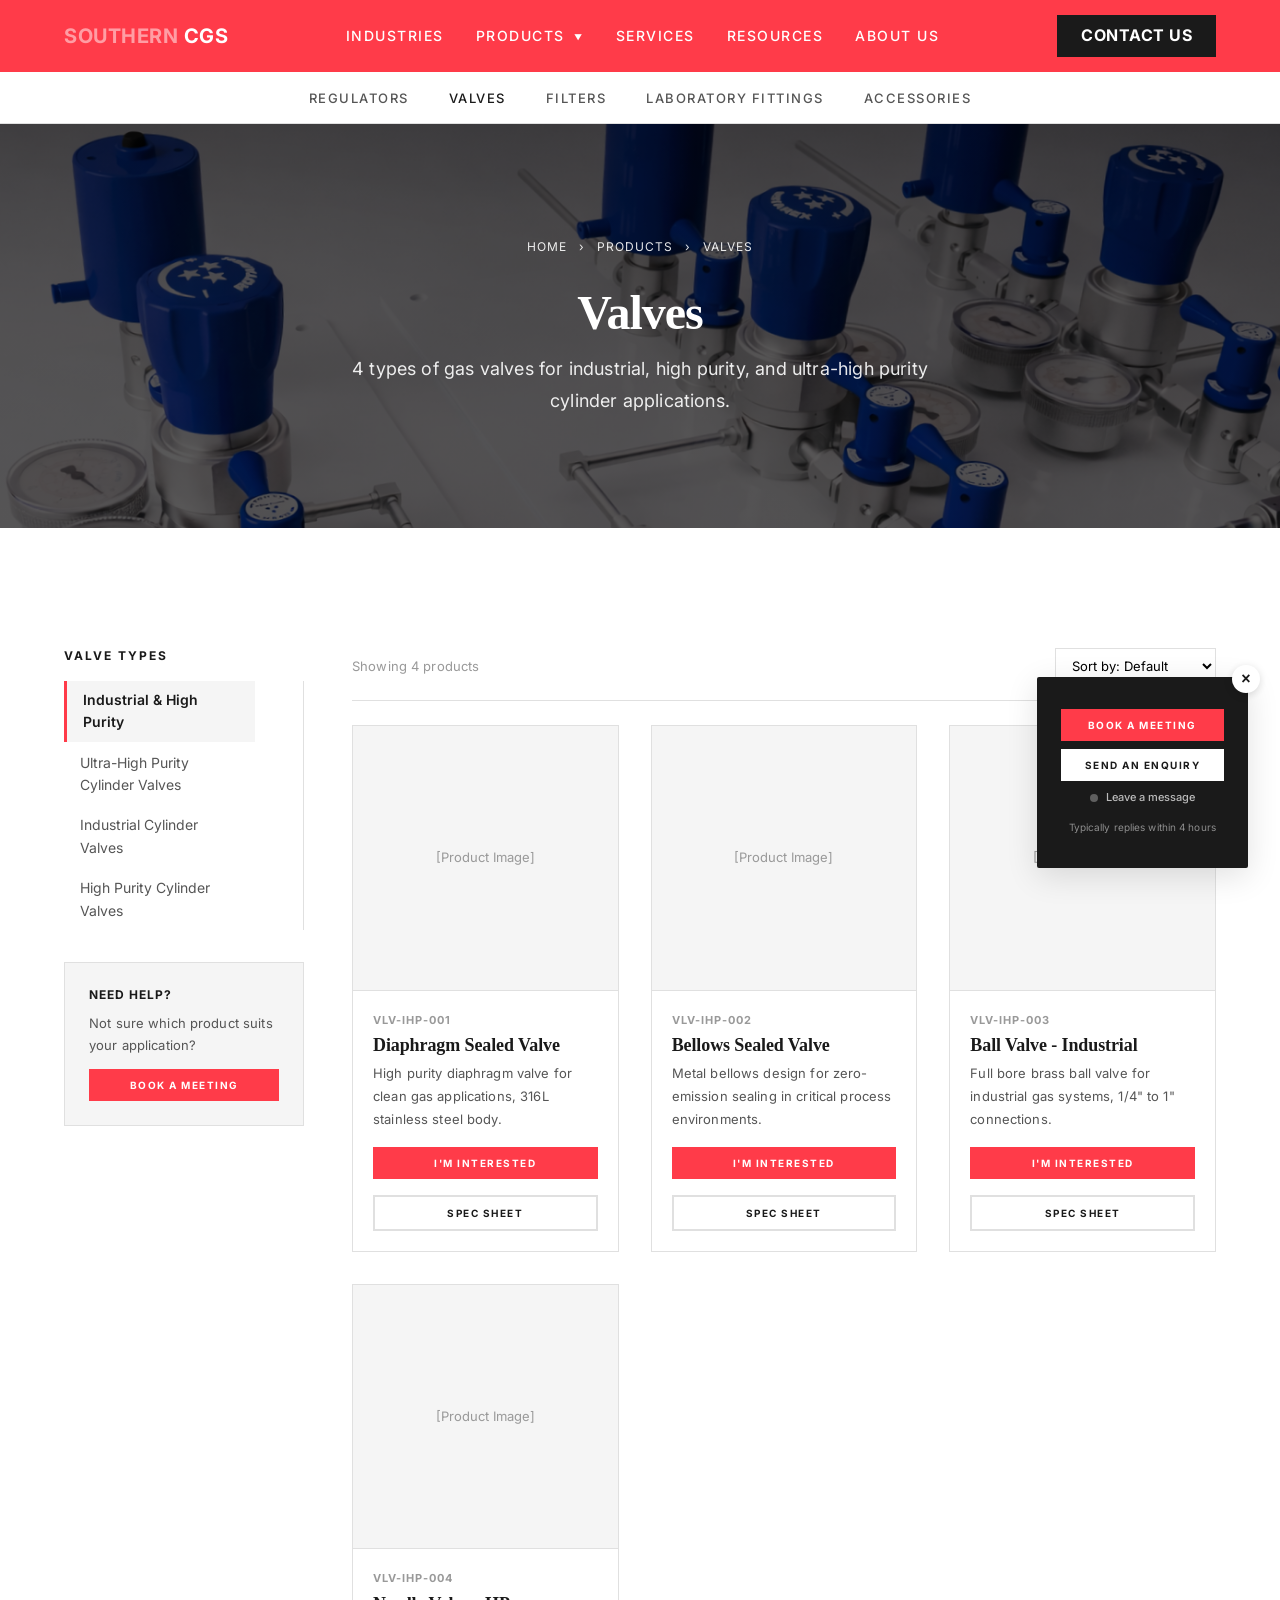
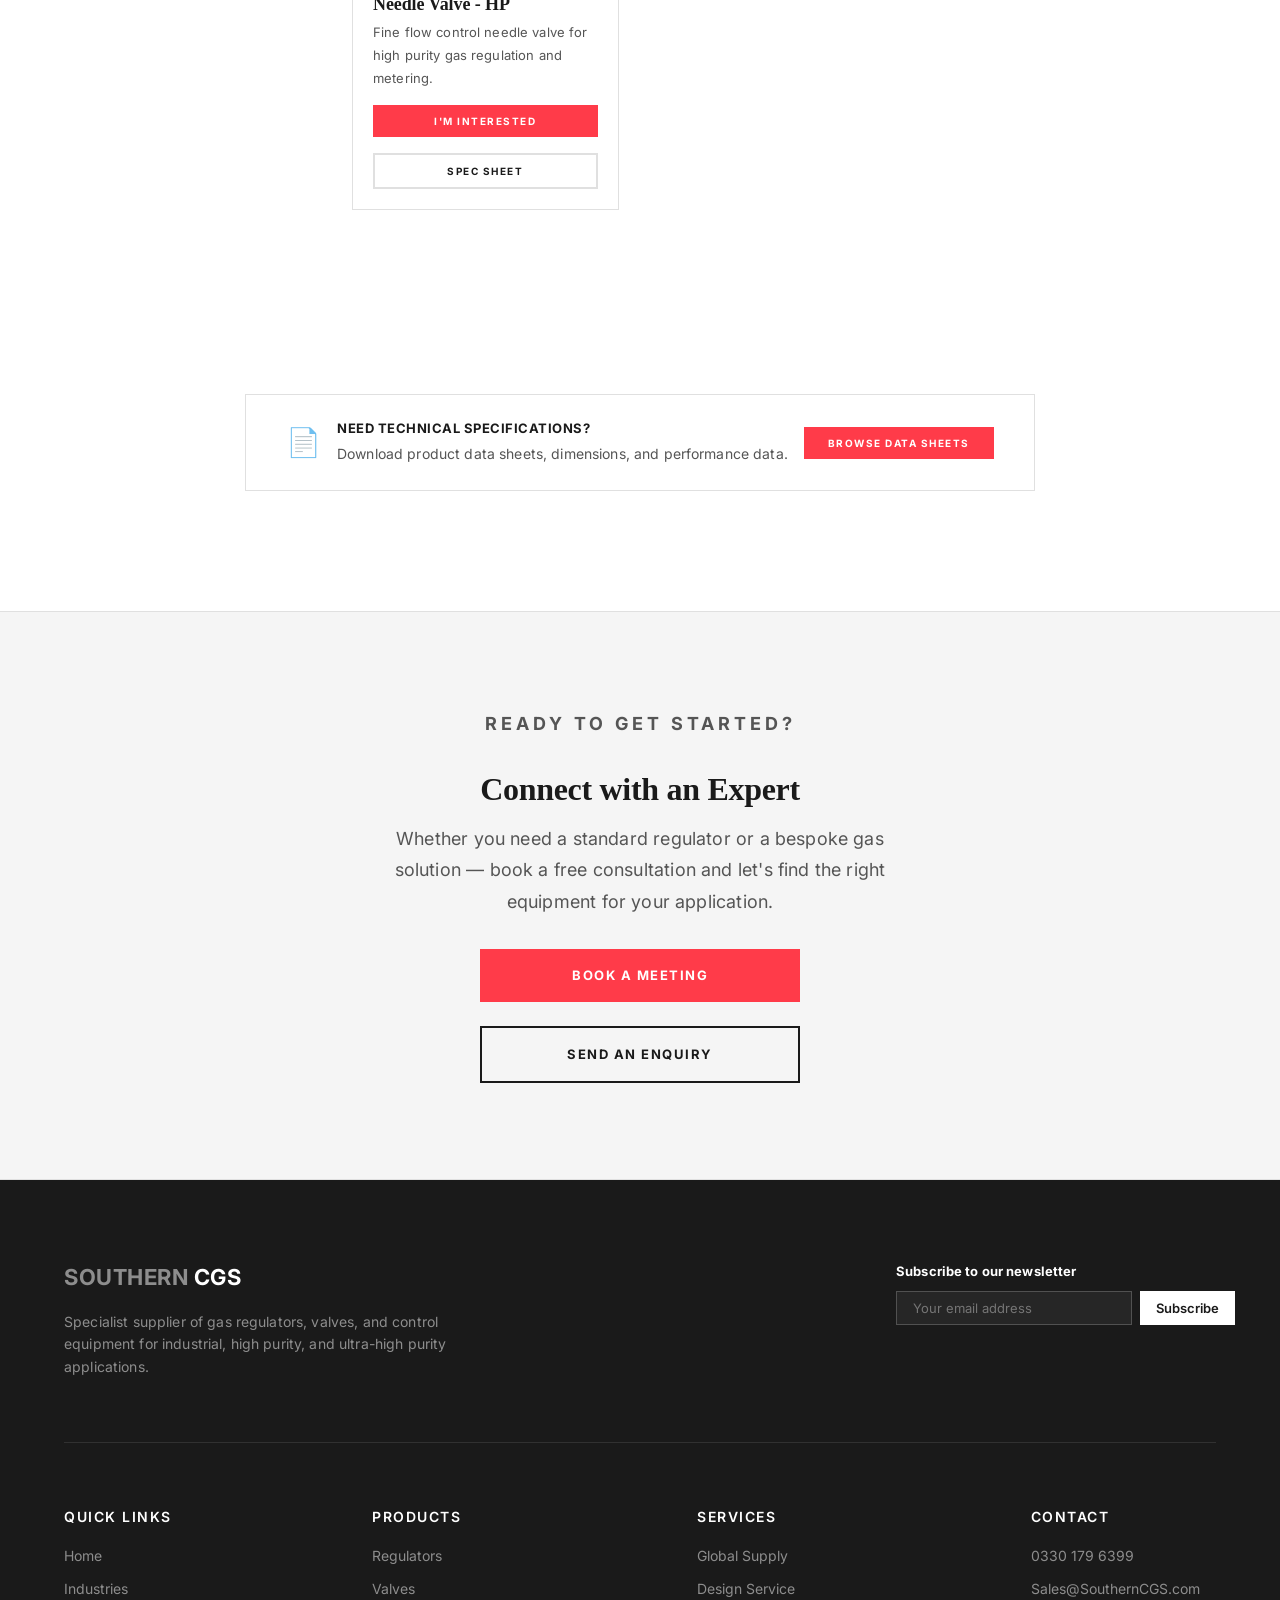
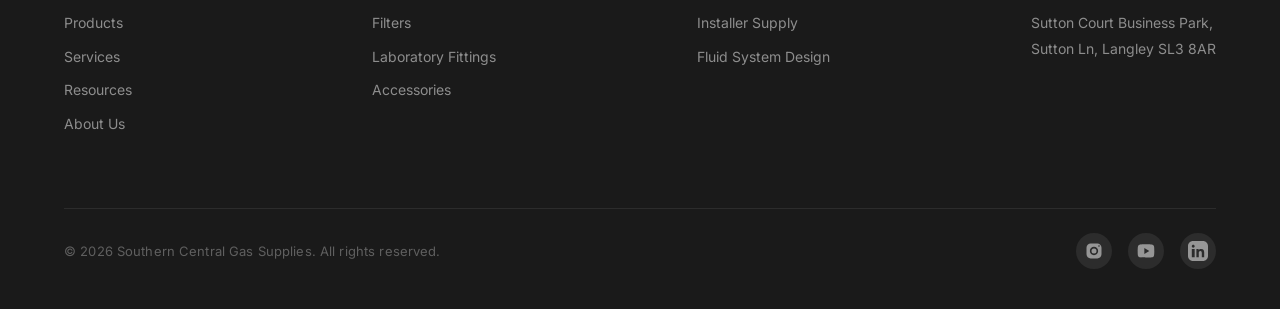
<file: pages/products/valves.html>
<!DOCTYPE html>
<html lang="en">
<head>
  <meta charset="UTF-8">
  <meta name="viewport" content="width=device-width, initial-scale=1.0">
  <link rel="icon" type="image/jpeg" href="/assets/images/favicon.jpg">
  <title>Southern CGS — Valves</title>
  <meta name="description" content="Industrial and ultra-high purity gas valves — line valves, ball valves, diaphragm valves, and cylinder valves from Southern CGS.">
  <link rel="stylesheet" href="/assets/css/styles.css">
  <link href="https://fonts.googleapis.com/css2?family=Inter:wght@400;500;600;700&display=swap" rel="stylesheet">
</head>
<body data-category="valves">

  <div id="nav-placeholder"></div>

  <!-- ========== PAGE HERO ========== -->
  <section class="page-hero" style="background-image:linear-gradient(rgba(0,0,0,0.65),rgba(0,0,0,0.65)),url('/assets/images/stock/uhp1.png');background-size:cover;background-position:center;color:var(--white);">
    <div class="container">
      <p class="breadcrumb"><a href="/">Home</a> <span>&rsaquo;</span> <a href="/pages/products/index.html">Products</a> <span>&rsaquo;</span> Valves</p>
      <h1>Valves</h1>
      <p>4 types of gas valves for industrial, high purity, and ultra-high purity cylinder applications.</p>
    </div>
  </section>

  <!-- ========== SUBCATEGORY GRID WITH SIDEBAR ========== -->
  <section class="section">
    <div class="container">
      <div class="product-layout" style="display:grid;grid-template-columns:240px 1fr;gap:48px;">

        <!-- Sidebar -->
        <aside>
          <h4 style="margin-bottom:16px;font-size:12px;letter-spacing:2px;">VALVE TYPES</h4>
          <ul style="list-style:none;" class="product-sidebar">
            <li class="active" data-filter="industrial-high-purity">Industrial &amp; High Purity</li>
            <li data-filter="uhp-cylinder">Ultra-High Purity Cylinder Valves</li>
            <li data-filter="industrial-cylinder">Industrial Cylinder Valves</li>
            <li data-filter="hp-cylinder">High Purity Cylinder Valves</li>
          </ul>
          <div style="margin-top:32px;padding:24px;border:1px solid var(--border-grey);background:var(--bg-light);">
            <h4 style="margin-bottom:8px;font-size:12px;letter-spacing:1px;">NEED HELP?</h4>
            <p style="font-size:13px;color:var(--med-grey);margin-bottom:12px;">Not sure which product suits your application?</p>
            <a href="/pages/contact.html" class="btn btn-sm btn-primary" style="width:100%;text-align:center;">Book a Meeting</a>
          </div>
        </aside>

        <!-- Product Grid -->
        <div>
          <div style="display:flex;justify-content:space-between;align-items:center;margin-bottom:24px;padding-bottom:16px;border-bottom:1px solid var(--border-grey);">
            <p class="product-count" style="font-size:13px;color:var(--light-grey);margin:0;">Showing 4 products</p>
            <select style="padding:8px 12px;border:1px solid var(--border-grey);font-size:13px;font-family:var(--font);background:var(--white);">
              <option value="default">Sort by: Default</option>
              <option value="az">Sort by: Name A-Z</option>
              <option value="za">Sort by: Name Z-A</option>
            </select>
          </div>
          <div class="grid-3 product-grid">
            <div class="card product-card-item" data-subcategory="industrial-high-purity" style="padding:0;">
              <div class="card-image" style="aspect-ratio:1;min-height:180px;">[Product Image]</div>
              <div style="padding:20px;">
                <p style="font-size:11px;color:var(--light-grey);margin-bottom:4px;font-weight:700;letter-spacing:1px;">VLV-IHP-001</p>
                <h3 style="font-size:18px;margin-bottom:6px;">Diaphragm Sealed Valve</h3>
                <p style="font-size:13px;color:var(--med-grey);margin-bottom:16px;">High purity diaphragm valve for clean gas applications, 316L stainless steel body.</p>
                <div style="display:flex;flex-direction:column;gap:16px;">
                  <a href="/pages/contact.html" class="btn btn-sm btn-primary" style="text-align:center;justify-content:center;">I'm Interested</a>
                  <a href="#" class="btn btn-sm btn-outline" style="text-align:center;justify-content:center;">Spec Sheet</a>
                </div>
              </div>
            </div>
            <div class="card product-card-item" data-subcategory="industrial-high-purity" style="padding:0;">
              <div class="card-image" style="aspect-ratio:1;min-height:180px;">[Product Image]</div>
              <div style="padding:20px;">
                <p style="font-size:11px;color:var(--light-grey);margin-bottom:4px;font-weight:700;letter-spacing:1px;">VLV-IHP-002</p>
                <h3 style="font-size:18px;margin-bottom:6px;">Bellows Sealed Valve</h3>
                <p style="font-size:13px;color:var(--med-grey);margin-bottom:16px;">Metal bellows design for zero-emission sealing in critical process environments.</p>
                <div style="display:flex;flex-direction:column;gap:16px;">
                  <a href="/pages/contact.html" class="btn btn-sm btn-primary" style="text-align:center;justify-content:center;">I'm Interested</a>
                  <a href="#" class="btn btn-sm btn-outline" style="text-align:center;justify-content:center;">Spec Sheet</a>
                </div>
              </div>
            </div>
            <div class="card product-card-item" data-subcategory="industrial-high-purity" style="padding:0;">
              <div class="card-image" style="aspect-ratio:1;min-height:180px;">[Product Image]</div>
              <div style="padding:20px;">
                <p style="font-size:11px;color:var(--light-grey);margin-bottom:4px;font-weight:700;letter-spacing:1px;">VLV-IHP-003</p>
                <h3 style="font-size:18px;margin-bottom:6px;">Ball Valve - Industrial</h3>
                <p style="font-size:13px;color:var(--med-grey);margin-bottom:16px;">Full bore brass ball valve for industrial gas systems, 1/4" to 1" connections.</p>
                <div style="display:flex;flex-direction:column;gap:16px;">
                  <a href="/pages/contact.html" class="btn btn-sm btn-primary" style="text-align:center;justify-content:center;">I'm Interested</a>
                  <a href="#" class="btn btn-sm btn-outline" style="text-align:center;justify-content:center;">Spec Sheet</a>
                </div>
              </div>
            </div>
            <div class="card product-card-item" data-subcategory="industrial-high-purity" style="padding:0;">
              <div class="card-image" style="aspect-ratio:1;min-height:180px;">[Product Image]</div>
              <div style="padding:20px;">
                <p style="font-size:11px;color:var(--light-grey);margin-bottom:4px;font-weight:700;letter-spacing:1px;">VLV-IHP-004</p>
                <h3 style="font-size:18px;margin-bottom:6px;">Needle Valve - HP</h3>
                <p style="font-size:13px;color:var(--med-grey);margin-bottom:16px;">Fine flow control needle valve for high purity gas regulation and metering.</p>
                <div style="display:flex;flex-direction:column;gap:16px;">
                  <a href="/pages/contact.html" class="btn btn-sm btn-primary" style="text-align:center;justify-content:center;">I'm Interested</a>
                  <a href="#" class="btn btn-sm btn-outline" style="text-align:center;justify-content:center;">Spec Sheet</a>
                </div>
              </div>
            </div>
          </div>
        </div>
      </div>
    </div>
  </section>

  <!-- ========== VIDEO EMBED PLACEHOLDER (Phase 2 — hidden) ========== -->
  <section class="section section-alt" style="display:none;">
    <div class="container">
      <div class="section-header centered">
        <p class="section-label">See It in Action</p>
        <h2 class="section-title">Product Videos</h2>
        <p class="section-subtitle">Watch our product demonstrations and learn more about our valve range.</p>
      </div>
      <div class="grid-2">
        <div>
          <div class="card-image" style="aspect-ratio:16/9;background:var(--white);">[Video 1 — YouTube/Vimeo]</div>
          <p style="font-size:13px;margin-top:8px;color:var(--med-grey);">Product demonstration video</p>
        </div>
        <div>
          <div class="card-image" style="aspect-ratio:16/9;background:var(--white);">[Video 2 — YouTube/Vimeo]</div>
          <p style="font-size:13px;margin-top:8px;color:var(--med-grey);">Product overview video</p>
        </div>
      </div>
    </div>
  </section>

  <!-- ========== SPEC SHEET BANNER ========== -->
  <section class="section" style="padding-top:64px;">
    <div class="container" style="text-align:center;">
      <div style="display:inline-flex;align-items:center;gap:16px;background:var(--white);border:1px solid var(--border-grey);padding:24px 40px;">
        <span style="font-size:28px;">&#128196;</span>
        <div style="text-align:left;">
          <h4 style="margin-bottom:4px;">Need Technical Specifications?</h4>
          <p style="font-size:14px;margin:0;">Download product data sheets, dimensions, and performance data.</p>
        </div>
        <a href="/pages/resources.html" class="btn btn-sm btn-accent">Browse Data Sheets</a>
      </div>
    </div>
  </section>

  <div id="cta-placeholder"></div>

  <div id="footer-placeholder"></div>

  <script src="/assets/js/components.js"></script>
  <script src="/assets/js/product-loader.js"></script>
</body>
</html>
</file>
<file: assets/css/styles.css>
/* ========================================
   SCGS Production — Design System
   Industrial • Editorial • Premium
   ======================================== */

/* Reset */
*, *::before, *::after {
  margin: 0;
  padding: 0;
  box-sizing: border-box;
}

/* Variables */
:root {
  --dark-grey: #1a1a1a;
  --med-grey: #555555;
  --light-grey: #999999;
  --border-grey: #E0E0E0;
  --bg-light: #F5F5F5;
  --bg-white: #FFFFFF;
  --accent: #FF3B49;
  --accent-hover: #E6323F;
  --accent-light: #FFF0F1;
  --white: #FFFFFF;

  --font: 'Inter', -apple-system, BlinkMacSystemFont, 'Segoe UI', sans-serif;
  --font-heading: 'Georgia', 'Times New Roman', serif;
  --max-width: 1440px;
  --nav-height: 72px;
  --subnav-height: 52px;
  --section-padding: 120px 0;
  --transition: all 0.25s ease;
}

body {
  font-family: var(--font);
  color: var(--dark-grey);
  background: var(--bg-white);
  line-height: 1.6;
  -webkit-font-smoothing: antialiased;
}

a { text-decoration: none; color: inherit; }
img { max-width: 100%; display: block; }
select { padding-right: 32px; }

.container {
  max-width: var(--max-width);
  margin: 0 auto;
  padding: 0 64px;
}

/* ========================================
   Typography
   ======================================== */
h1 { font-family: var(--font-heading); font-size: 72px; font-weight: 700; line-height: 1.0; color: var(--dark-grey); letter-spacing: -1px; }
h2 { font-family: var(--font-heading); font-size: 32px; font-weight: 700; line-height: 1.1; color: var(--dark-grey); letter-spacing: -0.3px; }
h3 { font-family: var(--font-heading); font-size: 20px; font-weight: 700; line-height: 1.25; color: var(--dark-grey); letter-spacing: -0.1px; }
h4 { font-size: 13px; font-weight: 700; line-height: 1.4; color: var(--dark-grey); text-transform: uppercase; letter-spacing: 0.5px; }
p { font-size: 15px; line-height: 1.75; color: var(--med-grey); letter-spacing: 0.01em; }

.text-sm { font-size: 14px; }
.text-lg { font-size: 18px; }
.text-center { text-align: center; }

.section-label {
  font-size: 11px;
  font-weight: 700;
  text-transform: uppercase;
  letter-spacing: 4px;
  color: var(--accent);
  margin-bottom: 24px;
  font-family: var(--font);
  text-align: center;
}

.section-label-left {
  font-size: 11px;
  font-weight: 700;
  text-transform: uppercase;
  letter-spacing: 4px;
  color: var(--accent);
  margin-bottom: 24px;
  font-family: var(--font);
  text-align: left;
}

.section-title {
  font-family: var(--font-heading);
  font-size: 32px;
  font-weight: 700;
  color: var(--dark-grey);
  margin-bottom: 24px;
}

.section-subtitle {
  font-size: 16px;
  color: var(--med-grey);
  max-width: 580px;
  line-height: 1.75;
}

.section-header { margin-bottom: 80px; }
.section-header.centered { text-align: center; }
.section-header.centered .section-subtitle { margin: 0 auto; }

/* ========================================
   Buttons
   ======================================== */
.btn {
  display: inline-flex;
  align-items: center;
  justify-content: center;
  gap: 8px;
  padding: 16px 32px;
  border-radius: 0;
  font-size: 12px;
  font-weight: 700;
  cursor: pointer;
  border: none;
  transition: var(--transition);
  font-family: var(--font);
  letter-spacing: 1.5px;
  text-transform: uppercase;
}

.btn-primary { background: var(--accent); color: var(--white); }
.btn-primary:hover { background: var(--dark-grey); }

.btn-secondary { background: transparent; color: var(--dark-grey); border: 2px solid var(--dark-grey); }
.btn-secondary:hover { background: var(--dark-grey); color: var(--white); }

.btn-outline { background: transparent; color: var(--dark-grey); border: 2px solid var(--border-grey); }
.btn-outline:hover { border-color: var(--dark-grey); color: var(--dark-grey); }

.btn-accent { background: var(--accent); color: var(--white); }
.btn-accent:hover { background: var(--dark-grey); }

.btn-book { background: transparent; color: #fff; border: 2px solid #fff; }
.btn-book:hover { background: rgba(255,255,255,0.1); }

.btn-enquiry { background: var(--dark-grey); color: #fff; border: none; }
.btn-enquiry:hover { background: #000; }
.nav-contact-btn { font-size: 16px !important; text-transform: uppercase; letter-spacing: 0.5px; }

.btn-sm { padding: 8px 24px; font-size: 10px; }
.btn-lg { padding: 16px 48px; font-size: 13px; }

/* ========================================
   Navigation — Primary
   ======================================== */
.nav-primary {
  position: fixed;
  top: 0;
  left: 0;
  right: 0;
  height: var(--nav-height);
  background: var(--accent);
  z-index: 1000;
  display: flex;
  align-items: center;
}

.nav-primary .container {
  display: flex;
  align-items: center;
  justify-content: space-between;
  width: 100%;
}

.nav-logo {
  font-size: 20px;
  font-weight: 700;
  color: rgba(255,255,255,0.5);
  letter-spacing: 0.5px;
}

.nav-logo span { color: var(--white); }

.nav-links {
  display: flex;
  gap: 32px;
  list-style: none;
}
.mobile-categories { display: none; }
.mobile-menu-logo { display: none; }
.mobile-only-link { display: none; }
.product-filter-dropdown { display: none; }
.product-count-mobile { display: none; }

.nav-links a {
  color: var(--white);
  font-size: 14px;
  letter-spacing: 1.5px;
  font-weight: 500;
  text-transform: uppercase;
  transition: var(--transition);
  position: relative;
  padding: 4px 0;
}

.nav-links a:hover,
.nav-links a.active { color: var(--white); }

.nav-links a.active::after {
  display: none;
}

.dropdown-arrow { font-size: 8px; margin-left: 4px; vertical-align: middle; }

.nav-cta {
  display: flex;
  align-items: center;
  gap: 24px;
}

.nav-cta .btn { padding: 8px 24px; font-size: 13px; }

/* Mega Menu */
.nav-links li { position: relative; }

.mega-menu {
  display: none;
  position: absolute;
  top: calc(100% + 20px);
  left: 50%;
  transform: translateX(-50%);
  background: var(--white);
  border: 1px solid var(--border-grey);
  padding: 32px;
  min-width: 720px;
  z-index: 100;
}

.nav-links li:hover .mega-menu { display: block; }

.mega-menu::before {
  content: '';
  position: absolute;
  top: -20px;
  left: 0;
  right: 0;
  height: 20px;
}

.mega-menu-grid {
  display: grid;
  grid-template-columns: repeat(3, 1fr);
  gap: 24px;
}

.mega-menu-col h4 {
  font-size: 14px;
  font-weight: 700;
  color: var(--dark-grey);
  margin-bottom: 16px;
  padding-bottom: 8px;
  border-bottom: 2px solid var(--accent);
}

.mega-menu-col ul { list-style: none; }
.mega-menu-col li { margin-bottom: 8px; }
.mega-menu-col a { font-size: 13px; color: var(--med-grey); transition: var(--transition); }
.mega-menu-col a:hover { color: var(--accent); }

/* ========================================
   Navigation — Secondary
   ======================================== */
.nav-secondary {
  position: fixed;
  top: var(--nav-height);
  left: 0;
  right: 0;
  height: var(--subnav-height);
  background: var(--white);
  z-index: 999;
  display: flex;
  align-items: center;
  border-bottom: 1px solid var(--border-grey);
}

.nav-secondary .container {
  display: flex;
  align-items: center;
  justify-content: center;
  width: 100%;
}

.nav-categories {
  display: flex;
  gap: 40px;
  list-style: none;
}

.nav-categories a {
  color: var(--med-grey);
  font-size: 13px;
  letter-spacing: 1.5px;
  font-weight: 500;
  transition: var(--transition);
  text-transform: uppercase;
}

.nav-categories a:hover,
.nav-categories a.active { color: var(--dark-grey); }

.nav-spacer { height: calc(var(--nav-height) + var(--subnav-height)); }

/* ========================================
   Hero
   ======================================== */
.hero-pin-wrapper {
  position: relative;
  height: 150vh;
}

.hero {
  position: sticky;
  top: 0;
  height: 100vh;
  overflow: hidden;
  background: var(--white);
}

.hero-background {
  position: absolute;
  inset: 0;
  background-image: linear-gradient(to right, rgba(255,255,255,0.975), rgba(255,255,255,0.965), rgba(255,255,255,0.9)), url('../images/stock/hero-background.png');
  background-size: cover;
  background-position: center;
  z-index: 0;
  pointer-events: none;
}

.hero-layout {
  position: relative;
  height: 100%;
  z-index: 1;
}

.hero-content {
  position: absolute;
  top: max(144px, 15vh);
  left: 0;
  right: 0;
  max-width: 980px;
  margin: 0 auto;
  padding: 0 40px;
  display: grid;
  justify-items: center;
  text-align: center;
  z-index: 1;
}

.hero-reveal-stack {
  position: absolute;
  top: 85vh;
  left: 0;
  right: 0;
  max-width: 700px;
  margin: 0 auto;
  padding: 0 24px;
  display: grid;
  justify-items: center;
  transform: translateY(calc(var(--scroll-y, 0) * var(--target-translate, -80vh)));
  will-change: transform;
  z-index: 2;
}

.hero-reveal-stack .img-compare {
  max-width: 650px;
  max-height: 55vh;
  width: min(650px, 55vh);
}

.hero-actions-section {
  background: var(--white);
  padding: 64px 0 120px;
  position: relative;
}

.hero-actions-section .hero-actions {
  max-width: 980px;
  margin: 0 auto;
  padding: 0 40px;
  display: grid;
  justify-items: center;
  text-align: center;
}

.hero-content h1 {
  font-family: var(--font-heading);
  color: var(--dark-grey);
  font-size: 72px;
  margin-bottom: 24px;
  line-height: 1.05;
  max-width: 820px;
}

.hero-content h1 span { color: var(--accent); }

.hero-content p {
  color: var(--med-grey);
  font-size: 18px;
  margin-bottom: 40px;
  max-width: 560px;
  line-height: 1.8;
}

.hero-buttons {
  display: flex;
  gap: 16px;
  justify-content: center;
}

.hero-stats {
  display: flex;
  gap: 40px;
  margin-top: 48px;
  padding-top: 32px;
  border-top: 1px solid var(--border-grey);
  justify-content: center;
}

.hero-stat strong {
  display: block;
  font-size: 28px;
  color: var(--dark-grey);
  font-weight: 700;
}

.hero-stat span {
  font-size: 13px;
  color: var(--light-grey);
  text-transform: uppercase;
  letter-spacing: 1.5px;
}

.hero-image {
  position: relative;
  z-index: 2;
  display: flex;
  align-items: center;
  justify-content: center;
  margin-top: 64px;
}

.hero-image-placeholder {
  width: 100%;
  aspect-ratio: 21/9;
  background: var(--bg-light);
  border: 1px solid var(--border-grey);
  display: flex;
  align-items: center;
  justify-content: center;
  color: var(--light-grey);
  font-size: 13px;
  text-align: center;
  padding: 40px;
}

/* ========================================
   Homepage — Category Scroll Cards
   Card image default 3/2 on tall viewports; shorter on laptop/short
   screens so the title/count below stays in view under the sticky nav.
   ======================================== */
.cat-card-image { aspect-ratio: 3/2; }
@media (max-height: 900px) {
  .cat-card-image { aspect-ratio: 16/9; }
}
@media (max-height: 720px) {
  .cat-card-image { aspect-ratio: 2/1; }
}

/* ========================================
   Cards
   ======================================== */
.card {
  background: var(--white);
  overflow: hidden;
  transition: var(--transition);
  border: 1px solid var(--border-grey);
  display: flex;
  flex-direction: column;
  height: 100%;
}

.card:hover { border-color: var(--dark-grey); }
.supplier-card { flex-direction: row !important; align-items: center; }
.supplier-card > div:first-child { height: auto !important; align-self: stretch; }

.card-image {
  width: 100%;
  aspect-ratio: 16/10;
  background: var(--bg-light);
  display: flex;
  align-items: center;
  justify-content: center;
  color: var(--light-grey);
  font-size: 13px;
  border-bottom: 1px solid var(--border-grey);
}

.card-body { padding: 32px; flex: 1; display: flex; flex-direction: column; }
.card-body h3 { font-size: 16px; margin-bottom: 16px; }
.card-body p { font-size: 14px; margin-bottom: 16px; }
.card-body .btn,
.card-body .card-link { margin-top: auto; }

.card-link {
  font-size: 12px;
  font-weight: 700;
  color: var(--dark-grey);
  display: inline-flex;
  align-items: center;
  gap: 8px;
  text-transform: uppercase;
  letter-spacing: 1.5px;
}

.card-link:hover { color: var(--accent); }

/* Product Category Card */
.product-card {
  text-align: center;
  padding: 40px 32px;
  cursor: pointer;
}

.product-card .card-icon {
  width: 64px;
  height: 64px;
  background: var(--bg-light);
  display: flex;
  align-items: center;
  justify-content: center;
  margin: 0 auto 24px;
  font-size: 24px;
  color: var(--dark-grey);
  transition: var(--transition);
  border: 1px solid var(--border-grey);
}

.product-card:hover .card-icon {
  background: var(--accent);
  color: var(--white);
  border-color: var(--accent);
}

.product-card h3 { font-size: 16px; margin-bottom: 8px; }
.product-card p { font-size: 13px; }

/* Value Card */
.value-card {
  padding: 40px;
  border: 1px solid var(--border-grey);
  background: var(--white);
}

.value-card .value-icon {
  width: 48px;
  height: 48px;
  background: var(--accent);
  display: flex;
  align-items: center;
  justify-content: center;
  color: var(--white);
  font-size: 18px;
  margin-bottom: 24px;
}

.value-card h3 { font-size: 18px; margin-bottom: 8px; }

/* Value Card V2 — Dashboard style */
.value-card-v2 {
  position: relative;
  padding: 32px;
  border: 1px solid var(--border-grey);
  background: var(--white);
  border-radius: 8px;
  display: flex;
  flex-direction: column;
  justify-content: space-between;
  min-height: 280px;
  overflow: hidden;
  transition: var(--transition);
}

.value-card-v2:hover { border-color: var(--dark-grey); }

.value-card-v2 h3 { font-size: 18px; margin-bottom: 8px; }
.value-card-v2 p { font-size: 14px; margin-bottom: 0; max-width: 50%; }

.value-card-v2 .card-arrow {
  display: inline-flex;
  align-items: center;
  justify-content: center;
  width: 40px;
  height: 40px;
  border: 1px solid var(--border-grey);
  border-radius: 50%;
  font-size: 16px;
  color: var(--dark-grey);
  transition: var(--transition);
  margin-top: 24px;
}

.value-card-v2:hover .card-arrow {
  background: var(--dark-grey);
  color: var(--white);
  border-color: var(--dark-grey);
}

.value-card-v2 .card-illustration {
  position: absolute;
  bottom: -30px;
  right: -30px;
  width: 315px;
  height: 315px;
  object-fit: contain;
  opacity: 0.9;
  filter: grayscale(100%);
  transition: filter 0.25s ease;
}

.value-card-v2:hover .card-illustration {
  filter: grayscale(0%);
}

/* Highlighted card */
.value-card-v2.highlighted {
  background: var(--accent);
  border-color: var(--accent);
}

.value-card-v2.highlighted h3,
.value-card-v2.highlighted p { color: var(--white); }

.value-card-v2.highlighted .card-arrow {
  border-color: rgba(255,255,255,0.3);
  color: var(--white);
}

.value-card-v2.highlighted:hover .card-arrow {
  background: var(--white);
  color: var(--accent);
  border-color: var(--white);
}

/* Industry Card */
.industry-card {
  text-align: center;
  padding: 40px 24px;
  cursor: pointer;
}

.industry-card .industry-icon {
  width: 56px;
  height: 56px;
  background: var(--bg-light);
  display: flex;
  align-items: center;
  justify-content: center;
  margin: 0 auto 16px;
  font-size: 22px;
  color: var(--dark-grey);
  border: 1px solid var(--border-grey);
}

.industry-card h4 { font-size: 15px; }

/* Testimonial Card */
.testimonial-card {
  padding: 40px;
  background: var(--white);
  position: relative;
  border-left: 3px solid var(--accent);
}

.testimonial-card .quote-mark {
  font-family: var(--font-heading);
  font-size: 64px;
  color: var(--accent);
  line-height: 1;
  margin-bottom: 16px;
  opacity: 0.15;
}

.testimonial-card blockquote {
  font-size: 15px;
  font-style: italic;
  color: var(--dark-grey);
  line-height: 1.7;
  margin-bottom: 24px;
}

.testimonial-author { display: flex; align-items: center; gap: 16px; }

.testimonial-avatar {
  width: 44px;
  height: 44px;
  background: var(--bg-light);
  display: flex;
  align-items: center;
  justify-content: center;
  font-size: 14px;
  font-weight: 700;
  color: var(--dark-grey);
  border: 1px solid var(--border-grey);
}

.testimonial-info strong { display: block; font-size: 14px; color: var(--dark-grey); }
.testimonial-info span { font-size: 12px; color: var(--light-grey); }

/* Case Study Card */
.case-study-card .card-image { aspect-ratio: 16/9; position: relative; }

.case-study-card .card-tag {
  position: absolute;
  top: 12px;
  left: 12px;
  background: var(--dark-grey);
  color: var(--white);
  font-size: 10px;
  font-weight: 700;
  padding: 4px 16px;
  text-transform: uppercase;
  letter-spacing: 1.5px;
}

/* Service Card */
.service-card { display: flex; flex-direction: column; height: 100%; }
.service-card .card-image { aspect-ratio: 4/3; overflow: hidden; }
.service-card .card-body { flex: 1; display: flex; flex-direction: column; }
.service-card .card-link { margin-top: auto; }

/* Subcategory Card */
.subcategory-card {
  background: var(--white);
  border: 1px solid var(--border-grey);
  overflow: hidden;
  transition: var(--transition);
  cursor: pointer;
}

.subcategory-card:hover { border-color: var(--dark-grey); }
.subcategory-card .card-image { aspect-ratio: 4/3; }
.subcategory-card .card-body { padding: 24px; text-align: center; }
.subcategory-card h4 { font-size: 15px; margin-bottom: 8px; }
.subcategory-card p { font-size: 13px; margin-bottom: 16px; }

/* ========================================
   Grids
   ======================================== */
.grid-2 { display: grid; grid-template-columns: repeat(2, 1fr); gap: 32px; }
.grid-3 { display: grid; grid-template-columns: repeat(3, 1fr); gap: 32px; }
.grid-4 { display: grid; grid-template-columns: repeat(4, 1fr); gap: 32px; }
.grid-5 { display: grid; grid-template-columns: repeat(5, 1fr); gap: 32px; }

/* ========================================
   Sections
   ======================================== */
.section { padding: var(--section-padding); }
.section-alt { background: var(--bg-light); }

/* ========================================
   CTA Section
   ======================================== */
.cta-section {
  background: var(--bg-light);
  padding: 96px 0;
  text-align: center;
  border-top: 1px solid var(--border-grey);
  border-bottom: 1px solid var(--border-grey);
}

.cta-section h2 { color: var(--dark-grey); margin-bottom: 16px; }

.cta-section p {
  color: var(--med-grey);
  font-size: 18px;
  margin-bottom: 32px;
  max-width: 540px;
  margin-left: auto;
  margin-right: auto;
}

.cta-buttons {
  display: flex;
  flex-direction: column;
  align-items: center;
  gap: 24px;
  margin-top: 32px;
}
.cta-buttons .btn {
  width: 320px;
  text-align: center;
  justify-content: center;
}

.calendly-placeholder {
  max-width: 500px;
  margin: 32px auto 0;
  background: var(--white);
  border: 2px dashed var(--border-grey);
  padding: 48px 32px;
  color: var(--light-grey);
  font-size: 14px;
  text-align: center;
}

/* ========================================
   LinkedIn Feed
   ======================================== */
.linkedin-cards {
  display: grid;
  grid-template-columns: repeat(3, 1fr);
  gap: 24px;
  margin-top: 24px;
}

.linkedin-post {
  background: var(--white);
  border: 1px solid var(--border-grey);
  padding: 24px;
}

.linkedin-post-header { display: flex; align-items: center; gap: 16px; margin-bottom: 16px; }

.linkedin-post-avatar {
  width: 40px;
  height: 40px;
  background: var(--accent-light);
  border-radius: 50%;
  display: flex;
  align-items: center;
  justify-content: center;
  font-size: 14px;
  font-weight: 700;
  color: var(--accent);
}

.linkedin-post-meta strong { display: block; font-size: 13px; color: var(--dark-grey); }
.linkedin-post-meta span { font-size: 11px; color: var(--light-grey); }

.linkedin-post-image {
  width: 100%;
  aspect-ratio: 16/9;
  background: var(--bg-light);
  margin-bottom: 16px;
  display: flex;
  align-items: center;
  justify-content: center;
  font-size: 12px;
  color: var(--light-grey);
}

.linkedin-post-text { font-size: 13px; color: var(--med-grey); line-height: 1.5; }

/* ========================================
   Page Hero (Inner Pages)
   ======================================== */
.page-hero {
  background: var(--bg-light);
  padding: 112px 0;
  text-align: center;
}

.page-hero h1 {
  font-family: var(--font-heading);
  color: var(--dark-grey);
  font-size: 48px;
  margin-bottom: 16px;
}

.page-hero p { color: var(--med-grey); font-size: 18px; max-width: 600px; margin: 0 auto; }

.page-hero[style*="color:var(--white)"] h1,
.page-hero[style*="color:var(--white)"] p,
.page-hero[style*="color:var(--white)"] .breadcrumb,
.page-hero[style*="color:var(--white)"] .breadcrumb a { color: rgba(255,255,255,0.9); }

.page-hero[style*="color:var(--white)"] h1 { color: var(--white); }

.breadcrumb { font-size: 12px !important; color: var(--light-grey); margin-bottom: 32px !important; text-transform: uppercase; letter-spacing: 1px; }
.breadcrumb a { color: var(--light-grey); font-size: inherit; }
.breadcrumb a:hover { color: var(--accent); }
.breadcrumb span { margin: 0 8px; }

/* ========================================
   Contact Page
   ======================================== */
.contact-grid {
  display: grid;
  grid-template-columns: 1fr 1fr;
  gap: 96px;
}

.contact-form label {
  display: block;
  font-size: 14px;
  font-weight: 600;
  color: var(--dark-grey);
  margin-bottom: 16px;
}

.contact-form input,
.contact-form textarea,
.contact-form select {
  width: 100%;
  padding: 12px 16px;
  border: 1px solid var(--border-grey);
  font-family: var(--font);
  font-size: 14px;
  margin-bottom: 32px;
  transition: var(--transition);
  background: var(--white);
}

.contact-form input:focus,
.contact-form textarea:focus {
  outline: none;
  border-color: var(--accent);
}

.contact-form textarea { min-height: 120px; resize: vertical; }

/* ========================================
   About Page
   ======================================== */
.about-grid {
  display: grid;
  grid-template-columns: 1fr 1fr;
  gap: 96px;
  align-items: center;
}

.about-image-placeholder {
  width: 100%;
  aspect-ratio: 3/4;
  background: var(--bg-light);
  border: 2px dashed var(--border-grey);
  display: flex;
  align-items: center;
  justify-content: center;
  color: var(--light-grey);
  font-size: 14px;
  text-align: center;
  padding: 40px;
}

/* ========================================
   Footer
   ======================================== */
.footer {
  background: var(--dark-grey);
  color: rgba(255,255,255,0.6);
  padding: 80px 0 40px;
}

/* Footer top row: brand + newsletter */
.footer-top-row {
  display: flex;
  justify-content: space-between;
  align-items: flex-start;
  gap: 64px;
  margin-bottom: 64px;
  padding-bottom: 64px;
  border-bottom: 1px solid rgba(255,255,255,0.1);
}

/* Footer links row */
.footer-links-row {
  display: flex;
  justify-content: space-between;
  gap: 40px;
  margin-bottom: 64px;
}

.footer-brand { flex: 1; max-width: 400px; }
.footer-brand p { font-size: 14px; color: rgba(255,255,255,0.5); margin-top: 16px; line-height: 1.6; }

.footer-newsletter { flex-shrink: 0; max-width: 320px; margin-left: auto; }
.footer-newsletter-label { font-size: 13px; color: rgba(255,255,255,0.7); margin-bottom: 8px; }
.footer-newsletter-label strong { color: #fff; }
.footer-newsletter-form { display: flex; gap: 8px; }

.footer-email-input {
  padding: 8px 16px;
  border: 1px solid rgba(255,255,255,0.2);
  background: rgba(255,255,255,0.05);
  color: rgba(255,255,255,0.7);
  font-size: 13px;
  flex: 1;
  font-family: var(--font);
}

.footer-subscribe-btn {
  padding: 8px 16px;
  background: #fff;
  color: var(--dark-grey);
  border: none;
  font-size: 13px;
  font-weight: 600;
  font-family: var(--font);
  cursor: pointer;
  white-space: nowrap;
}

.footer h4 {
  color: var(--white);
  font-size: 14px;
  font-weight: 600;
  margin-bottom: 16px;
  text-transform: uppercase;
  letter-spacing: 1.5px;
}

.footer ul { list-style: none; }
.footer li { margin-bottom: 8px; }
.footer a { font-size: 14px; color: rgba(255,255,255,0.5); transition: var(--transition); }
.footer a:hover { color: var(--white); }

.footer-bottom {
  border-top: 1px solid rgba(255,255,255,0.08);
  padding-top: 24px;
  display: flex;
  justify-content: space-between;
  align-items: center;
}

.footer-bottom p { font-size: 13px; color: rgba(255,255,255,0.3); }

.footer-social { display: flex; gap: 16px; }

.footer-social a {
  width: 36px;
  height: 36px;
  border-radius: 50%;
  background: rgba(255,255,255,0.08);
  display: flex;
  align-items: center;
  justify-content: center;
  font-size: 14px;
  color: rgba(255,255,255,0.5);
}

.footer-social a:hover { background: var(--accent); color: var(--white); }

/* ========================================
   Category Slider
   ======================================== */
.category-slider::-webkit-scrollbar { display: none; }

/* ========================================
   Image Comparison Slider (hero)
   ======================================== */
.img-compare {
  --pos: 40%;
  position: relative;
  width: 100%;
  max-width: 520px;
  aspect-ratio: 1 / 1;
  margin: 0 auto;
  overflow: hidden;
  user-select: none;
  touch-action: pan-y;
  cursor: ew-resize;
  background: transparent;
}
.img-compare img {
  position: absolute;
  inset: 0;
  width: 100%;
  height: 100%;
  object-fit: contain;
  pointer-events: none;
  -webkit-user-drag: none;
  mix-blend-mode: multiply;
}
.img-compare-after {
  clip-path: inset(0 0 0 var(--pos));
}
.img-compare-handle {
  position: absolute;
  top: 0;
  bottom: 0;
  left: var(--pos);
  width: 2px;
  background: var(--white);
  transform: translateX(-1px);
  pointer-events: none;
  box-shadow: 0 0 0 1px rgba(0, 0, 0, 0.08);
}
.img-compare-handle-circle {
  position: absolute;
  top: 50%;
  left: 50%;
  transform: translate(-50%, -50%);
  width: 44px;
  height: 44px;
  border-radius: 50%;
  background: var(--accent);
  color: var(--white);
  border: 2px solid var(--white);
  display: flex;
  align-items: center;
  justify-content: center;
  box-shadow: 0 0 0 1px rgba(0, 0, 0, 0.08);
}
@media (max-width: 720px) {
  .img-compare { max-width: 100%; }
}

/* ========================================
   Product Lightbox
   ======================================== */
.lightbox-overlay {
  display: none;
  position: fixed;
  top: 0;
  left: 0;
  right: 0;
  bottom: 0;
  background: rgba(0, 0, 0, 0.85);
  z-index: 2000;
  align-items: center;
  justify-content: center;
  cursor: pointer;
}

.lightbox-overlay.active {
  display: flex;
}

.lightbox-content {
  position: relative;
  max-width: 900px;
  max-height: 85vh;
  padding: 20px;
}

.lightbox-content img {
  max-width: 100%;
  max-height: 80vh;
  object-fit: contain;
  background: var(--white);
}

.lightbox-close {
  position: absolute;
  top: 28px;
  right: 28px;
  width: 36px;
  height: 36px;
  background: var(--dark-grey);
  border: none;
  font-size: 18px;
  font-weight: 700;
  cursor: pointer;
  display: flex;
  align-items: center;
  justify-content: center;
  color: var(--white);
  z-index: 1;
}

.lightbox-close:hover {
  background: var(--accent);
}

.lightbox-prev,
.lightbox-next {
  position: absolute;
  top: 50%;
  transform: translateY(-50%);
  width: 40px;
  height: 40px;
  background: var(--dark-grey);
  border: none;
  color: var(--white);
  font-size: 24px;
  cursor: pointer;
  display: flex;
  align-items: center;
  justify-content: center;
  z-index: 1;
}
.lightbox-prev { left: 28px; }
.lightbox-next { right: 28px; }
.lightbox-prev:hover,
.lightbox-next:hover { background: var(--accent); }

.lightbox-counter {
  text-align: center;
  color: rgba(255,255,255,0.5);
  font-size: 12px;
  margin-top: 8px;
}

.lightbox-caption {
  text-align: center;
  color: rgba(255, 255, 255, 0.8);
  font-size: 14px;
  margin-top: 16px;
}

/* Make product images clickable */
.product-card-item .card-image {
  cursor: zoom-in;
}

/* Product image flip on hover/touch */
.product-image-flip {
  position: relative;
  width: 100%;
  height: 100%;
}
.product-img-main,
.product-img-flip {
  position: absolute;
  top: 0;
  left: 0;
  width: 100%;
  height: 100%;
  object-fit: cover;
  transition: opacity 0.3s ease;
}
.product-img-flip {
  opacity: 0;
}
.product-image-flip.has-flip.flipped .product-img-main {
  opacity: 0;
}
.product-image-flip.has-flip.flipped .product-img-flip {
  opacity: 1;
}
@media (hover: hover) {
  .product-image-flip.has-flip:hover .product-img-main {
    opacity: 0;
  }
  .product-image-flip.has-flip:hover .product-img-flip {
    opacity: 1;
  }
}

/* ========================================
   Product Grid — hide hardcoded cards until JS loads
   ======================================== */
body[data-category] .product-grid {
  display: none;
}

body[data-category] .product-grid.loaded {
  display: grid;
}

/* ========================================
   Product Sidebar
   ======================================== */
.product-layout > aside {
  position: sticky;
  top: calc(var(--nav-height) + var(--subnav-height) + 32px);
  align-self: start;
}
.product-sidebar {
  border-right: 1px solid var(--border-grey);
  padding-right: 48px;
}

.product-sidebar li {
  padding: 8px 16px;
  margin-bottom: 2px;
  font-size: 14px;
  color: var(--med-grey);
  cursor: pointer;
  transition: var(--transition);
}

.product-sidebar li:hover {
  color: var(--dark-grey);
}

.product-sidebar li.active {
  background: var(--bg-light);
  border-left: 3px solid var(--accent);
  font-weight: 600;
  color: var(--dark-grey);
}

/* ========================================
   Placeholder (development)
   ======================================== */
.placeholder {
  background: var(--bg-light);
  border: 2px dashed var(--border-grey);
  display: flex;
  align-items: center;
  justify-content: center;
  color: var(--light-grey);
  font-size: 13px;
  text-align: center;
  padding: 20px;
  min-height: 120px;
}

/* ========================================
   Mobile Menu
   ======================================== */
.nav-links.mobile-open,
.nav-cta.mobile-open {
  display: flex;
}

/* ========================================
   Responsive
   ======================================== */
.spec-grid { gap: 16px !important; }

@media (max-width: 1224px) {
  .product-grid.grid-3 { grid-template-columns: repeat(2, 1fr); }
  .spec-grid.grid-3 { grid-template-columns: repeat(2, 1fr); }
}

@media (max-width: 900px) {
  .container { padding: 0 32px; }
  .grid-2, .grid-3, .grid-4, .grid-5 { gap: 16px; }
  .grid-2:has(.value-card-v2) { grid-template-columns: 1fr !important; }
  .product-layout { display: block !important; }
  .product-layout > aside { display: none; }
  .product-filter-dropdown {
    display: block;
    padding: 8px 12px;
    border: 1px solid var(--border-grey);
    font-size: 13px;
    font-family: var(--font);
    background: var(--white);
    cursor: pointer;
    max-width: 200px;
  }
  .product-layout div > div[style*="justify-content"] {
    flex-wrap: wrap !important;
    justify-content: space-between !important;
    position: sticky;
    top: calc(var(--nav-height) + 0px);
    background: var(--white);
    z-index: 100;
    padding: 16px 0;
  }
  .product-count-mobile {
    display: block;
    text-align: center;
    margin-bottom: 24px;
  }
  .product-count-mobile .product-count {
    display: block !important;
    font-size: 13px;
    color: var(--light-grey);
    margin: 0;
  }
  .product-grid.grid-3 { grid-template-columns: repeat(2, 1fr); }
}

@media (max-width: 1024px) {
  .hero-content { top: max(88px, 8vh); }
  .grid-3, .grid-4, .grid-5 { grid-template-columns: repeat(2, 1fr); }
  .footer-top-row {
    display: grid;
    grid-template-columns: 1fr 1fr;
    gap: 32px;
  }
  .footer-links-row {
    display: grid;
    grid-template-columns: 1fr 1fr 1fr 1fr;
    gap: 32px;
  }
  h1 { font-size: 48px; }
  h2, .section-title { font-size: 28px; }
  .section-header { margin-bottom: 48px; }
  .section { padding: 80px 0; }
  .about-grid { gap: 64px; grid-template-columns: 1fr; }
  .about-grid .card-image { order: -1; }
  .service-grid .card-image { order: 1; }
  .contact-grid { gap: 64px; }
  .value-card-v2 .card-illustration { width: 240px; height: 240px; bottom: 0; right: 0; }
  .supplier-card { flex-direction: column !important; text-align: left; }
  .supplier-card > div:first-child { margin: 0; width: 100% !important; height: auto !important; aspect-ratio: 4/2; }

  /* Mobile nav at 1024px */
  .nav-links { display: none; }
  .nav-contact-btn { display: none; }
  .mega-menu { display: none !important; }
  .nav-secondary { display: none; }
  .nav-spacer { height: var(--nav-height); }

  .hamburger {
    display: flex;
    flex-direction: column;
    gap: 8px;
    cursor: pointer;
  }
  .hamburger span {
    width: 24px;
    height: 2px;
    background: var(--white);
  }

  /* Mobile menu — full screen overlay */
  .nav-links.mobile-open {
    display: flex;
    flex-direction: column;
    position: fixed;
    top: 0;
    left: 0;
    right: 0;
    bottom: 0;
    height: 100vh;
    background: var(--white);
    padding: 96px 40px 40px;
    gap: 0;
    z-index: 9999;
    overflow-y: auto;
    counter-reset: menu-item -1;
  }
  .nav-links.mobile-open .mobile-menu-logo {
    display: block;
    position: fixed;
    top: 24px;
    left: 40px;
    font-size: 20px;
    font-weight: 700;
    letter-spacing: 0.5px;
    color: var(--dark-grey);
    z-index: 10000;
  }
  .mobile-menu-logo span {
    color: var(--accent);
  }
  .nav-links.mobile-open > li {
    counter-increment: menu-item;
  }
  .nav-links.mobile-open > li > a {
    padding: 16px 0;
    display: block;
    border-bottom: 1px solid var(--border-grey);
    font-weight: 700;
    font-size: 24px;
    font-family: var(--font-heading);
    color: var(--dark-grey);
    text-transform: none;
    letter-spacing: 0;
  }
  .nav-links.mobile-open > li > a::before {
    content: counter(menu-item, decimal-leading-zero);
    font-size: 11px;
    font-weight: 400;
    color: var(--light-grey);
    margin-right: 16px;
    font-family: var(--font);
    vertical-align: middle;
  }
  .nav-links.mobile-open > li:last-child > a {
    border-bottom: none;
  }
  .nav-links.mobile-open a:hover {
    color: var(--accent);
  }
  .nav-links.mobile-open .dropdown-arrow { display: none; }
  .nav-links.mobile-open .mobile-only-link { display: block; }
  .nav-links.mobile-open li:has(.mobile-categories) > a {
    border-bottom: none !important;
  }

  /* Products dropdown toggle */
  .mobile-menu-toggle { display: none; }

  /* Category sub-links */
  .nav-links.mobile-open .mobile-categories {
    display: block;
    background: transparent;
    padding: 0 0 32px 48px;
    margin: 8px 0;
    border-bottom: 1px solid var(--border-grey);
  }
  .nav-links.mobile-open .mobile-categories li {
    margin-bottom: 8px;
    list-style: none;
  }
  .nav-links.mobile-open .mobile-categories li:last-child {
    margin-bottom: 0;
  }
  .nav-links.mobile-open .mobile-categories.open {
    display: block;
  }
  .nav-links.mobile-open .mobile-categories a {
    padding: 16px 0 !important;
    font-size: 18px !important;
    font-weight: 700 !important;
    color: var(--med-grey) !important;
    border-bottom: none !important;
    font-family: var(--font-heading) !important;
    text-transform: none !important;
    letter-spacing: 0 !important;
  }
  .nav-links.mobile-open .mobile-categories a::before {
    content: none !important;
  }
  .nav-links.mobile-open .mobile-categories a:hover {
    color: var(--accent) !important;
  }

  /* Close button */
  .mobile-close {
    position: fixed;
    top: 24px;
    right: 40px;
    width: 40px;
    height: 40px;
    font-size: 36px;
    color: var(--accent);
    background: none;
    border: none;
    cursor: pointer;
    z-index: 10000;
    line-height: 1;
  }
  .mobile-close:hover { color: var(--dark-grey); }
}

@media (max-width: 768px) {
  h1 { font-size: 28px; }
  h2, .section-title { font-size: 24px; }
  .page-hero { padding: 64px 0; }
  .page-hero h1 { font-size: 32px; }
  .page-hero p { font-size: 15px; }
  .section { padding: 64px 0; }
  .section-header { margin-bottom: 32px; }
  .footer-brand { padding-right: 0; }
  .footer-top-row {
    grid-template-columns: 1fr;
    gap: 32px;
  }
  .footer-newsletter { margin-left: 0; }
  .footer-newsletter-form { display: flex; gap: 8px; }
  .footer-email-input { flex: 1; }
  .footer-links-row { grid-template-columns: 1fr 1fr; gap: 24px; }


  .nav-categories {
    gap: 16px;
    overflow-x: auto;
    white-space: nowrap;
    -webkit-overflow-scrolling: touch;
    padding: 0 16px;
    scrollbar-width: none;
  }

  .nav-categories::-webkit-scrollbar { display: none; }
  .nav-categories a { font-size: 12px; flex-shrink: 0; }

  .hero .container { text-align: center; }
  .hero-content h1 { font-size: 36px; }
  .hero-content p { margin: 0 auto 32px; }
  .hero-buttons { justify-content: center; }
  .hero-stats { justify-content: center; }

  .grid-2 { grid-template-columns: repeat(2, 1fr); gap: 16px; }
  .grid-3, .grid-4, .grid-5 { grid-template-columns: 1fr; }
  .resource-grid { grid-template-columns: repeat(2, 1fr) !important; }
  .card-body { padding: 24px; }
  .contact-form label { margin-bottom: 8px !important; }
  .contact-form input,
  .contact-form textarea,
  .contact-form select { margin-bottom: 16px !important; }

  /* Product sidebar layout stacks on mobile */
  .container > div[style*="grid-template-columns:240px"] {
    display: block !important;
  }
  .container > div[style*="grid-template-columns:240px"] > aside {
    margin-bottom: 32px;
  }
  .mega-menu-grid { grid-template-columns: 1fr; }
  .footer-links-row { flex-direction: column; }
  .contact-grid { grid-template-columns: 1fr; }
  .about-grid { grid-template-columns: 1fr; }
  .linkedin-cards { grid-template-columns: 1fr; }
  .about-grid { gap: 32px; }
  .contact-grid { gap: 64px; }

  /* Supplier cards stack on mobile */
  .supplier-card { flex-direction: column !important; text-align: center; }
  .supplier-card img { margin: 0 auto; }

  /* Contact info rows stack */
  .contact-info-row { flex-direction: column !important; gap: 24px !important; }

  /* Product layout stacks */
  .product-layout { display: block !important; }
  .product-layout > aside { margin-bottom: 32px; }

  /* Calendly responsive */
  .calendly-widget { height: 500px !important; }

  /* Maps responsive */
  .maps-embed iframe { height: 300px !important; }

  /* Industries images */
  .about-grid .card-image { min-height: 200px !important; }

  /* Hero responsive */
  .hero { min-height: auto !important; padding: 64px 0 !important; }
}

@media (min-width: 1025px) {
  .hamburger { display: none; }
}

/* Floating CTA Bar */
.floating-cta {
  position: fixed;
  bottom: 32px;
  right: 32px;
  display: flex;
  flex-direction: column;
  align-items: stretch;
  gap: 8px;
  padding: 32px 24px;
  background: var(--dark-grey);
  border: none;
  border-radius: 2px;
  box-shadow: 0 8px 32px rgba(0,0,0,0.12);
  z-index: 1000;
  transition: transform 0.3s ease, opacity 0.3s ease, visibility 0.3s ease;
}
.floating-cta-close {
  position: absolute;
  top: -12px;
  right: -12px;
  width: 28px;
  height: 28px;
  background: var(--white);
  border: none;
  color: var(--dark-grey);
  font-size: 16px;
  font-weight: 700;
  cursor: pointer;
  padding: 0;
  line-height: 1;
  border-radius: 50%;
  display: flex;
  align-items: center;
  justify-content: center;
  box-shadow: 0 2px 8px rgba(0,0,0,0.15);
}
.floating-cta-close:hover { background: var(--accent); color: var(--white); }
.floating-cta.dismissed {
  transform: translateY(calc(100% + 64px));
}
.floating-cta-bubble {
  position: fixed;
  bottom: 32px;
  right: 32px;
  width: 56px;
  height: 56px;
  background: var(--accent);
  border-radius: 50%;
  display: flex;
  align-items: center;
  justify-content: center;
  cursor: pointer;
  z-index: 1000;
  box-shadow: 0 4px 16px rgba(0,0,0,0.2);
  transition: transform 0.3s ease, opacity 0.3s ease;
  transform: scale(0);
  opacity: 0;
}
.floating-cta-bubble.visible {
  transform: scale(1);
  opacity: 1;
}
.floating-cta-bubble:hover { transform: scale(1.1); }
.floating-cta-bubble svg { fill: var(--white); }
.floating-cta .btn-primary { background: var(--accent); color: var(--white); }
.floating-cta .btn-primary:hover { background: #e0323f; }
.floating-cta .btn-secondary { background: var(--white); color: var(--dark-grey); border: none; }
.floating-cta .btn-secondary:hover { background: #e0e0e0; }
.floating-cta-status {
  display: flex;
  align-items: center;
  justify-content: center;
  gap: 8px;
  margin-bottom: 4px;
}
.status-dot {
  width: 8px;
  height: 8px;
  border-radius: 50%;
  background: rgba(255,255,255,0.3);
}
.status-dot.online {
  background: #4CAF50;
  box-shadow: 0 0 8px rgba(76,175,80,0.5);

}
.status-text {
  font-size: 11px;
  color: rgba(255,255,255,0.7);
  font-weight: 500;
}
.floating-cta-note {
  font-size: 10px;
  color: rgba(255,255,255,0.5);
  text-align: center;
  margin: 0;
}
.floating-cta.hidden {
  opacity: 0;
  visibility: hidden;
}
.floating-cta .btn-float-label-full { display: inline; }
.floating-cta .btn-float-label-short { display: none; }

@media (max-width: 768px) {
  .floating-cta {
    bottom: 24px;
    right: 16px;
    padding: 32px 24px;
    gap: 8px;
  }
  .floating-cta .btn { padding: 8px 16px; font-size: 10px; }
  .floating-cta .btn-float-label-full { display: none; }
  .floating-cta .btn-float-label-short { display: inline; }
  .floating-cta-bubble { bottom: 24px; right: 16px; }
}

@media (max-width: 720px) {
  .container { padding: 0 24px; }
  .spec-grid.grid-3 { grid-template-columns: 1fr; }
}

@media (max-width: 480px) {
  .container { padding: 0 16px; }
  .grid-2:has(.supplier-card) { grid-template-columns: 1fr !important; }
  .hero-buttons { flex-direction: column; gap: 16px; }
  .hero-buttons .btn { width: 100%; text-align: center; justify-content: center; }
  .category-sticky div[style*="margin-bottom:48px"] { margin-bottom: 16px !important; }
  .category-slider { display: grid !important; grid-template-columns: 1fr 1fr !important; overflow-x: visible !important; padding-left: 8px !important; padding-right: 8px !important; }
  .category-slide { width: 100% !important; max-width: none !important; }
  .category-slide div[style*="padding"] { padding: 16px !important; }
  .card-body { padding: 16px !important; }
  .product-grid { gap: 8px !important; }
  .resource-grid { grid-template-columns: 1fr !important; }
}

@media (max-width: 420px) {
  h1 { font-size: 24px; }
  h2, .section-title { font-size: 22px; }
  .container { padding: 0 8px; }
  .about-grid { gap: 24px; }
  .contact-grid { gap: 64px; }
  .footer-links-row { grid-template-columns: 1fr 1fr; gap: 24px; }
  .footer-newsletter-form { display: flex; gap: 8px; }
  .footer-email-input { flex: 1; }
  .footer-bottom { flex-direction: column; gap: 16px; align-items: flex-start; }
  .grid-2 { gap: 8px; }
  .value-card-v2 .card-illustration {
    position: static !important;
    width: 80px;
    height: 80px;
    transform: none;
    margin: 0 0 16px 0;
    flex-shrink: 0;
    order: -1;
  }
  .value-card-v2 p { max-width: 100% !important; }
  .value-card-v2 { min-height: auto !important; padding: 16px !important; display: flex; flex-direction: column; align-items: flex-start; }
  .value-card-v2 .card-arrow { display: none; }
  .grid-2:has(.value-card-v2) { grid-template-columns: 1fr 1fr !important; gap: 4px; grid-auto-rows: 1fr; }
  .card-body { padding: 16px !important; }
  .testimonial-card { padding: 24px !important; }
  .value-card { padding: 24px !important; }
  .supplier-card { padding: 24px !important; }
  .service-card .card-body { padding: 24px !important; }
  .case-study-card .card-body { padding: 24px !important; }
  .product-card-item div[style*="padding"] { padding: 24px !important; }
  .subcategory-card .card-body { padding: 24px !important; }
  .industry-card { padding: 24px !important; }
}
</file>
